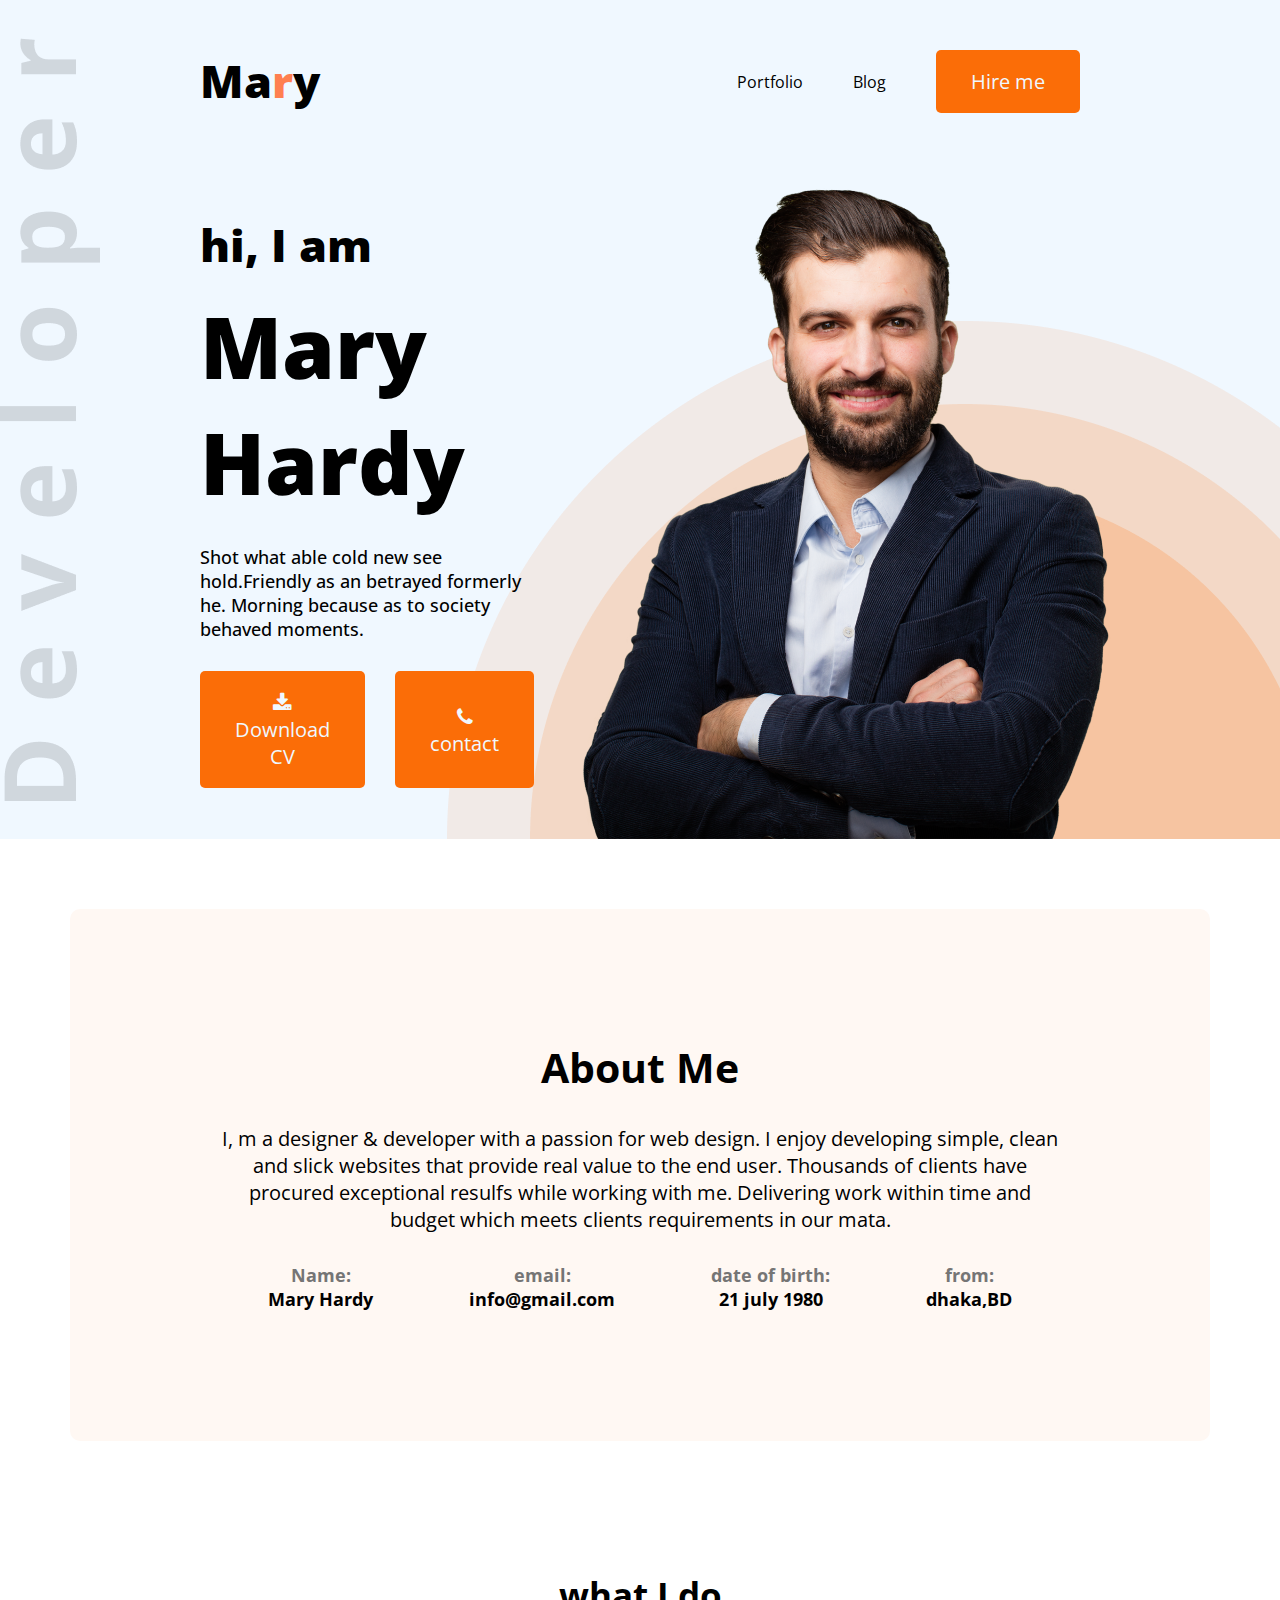
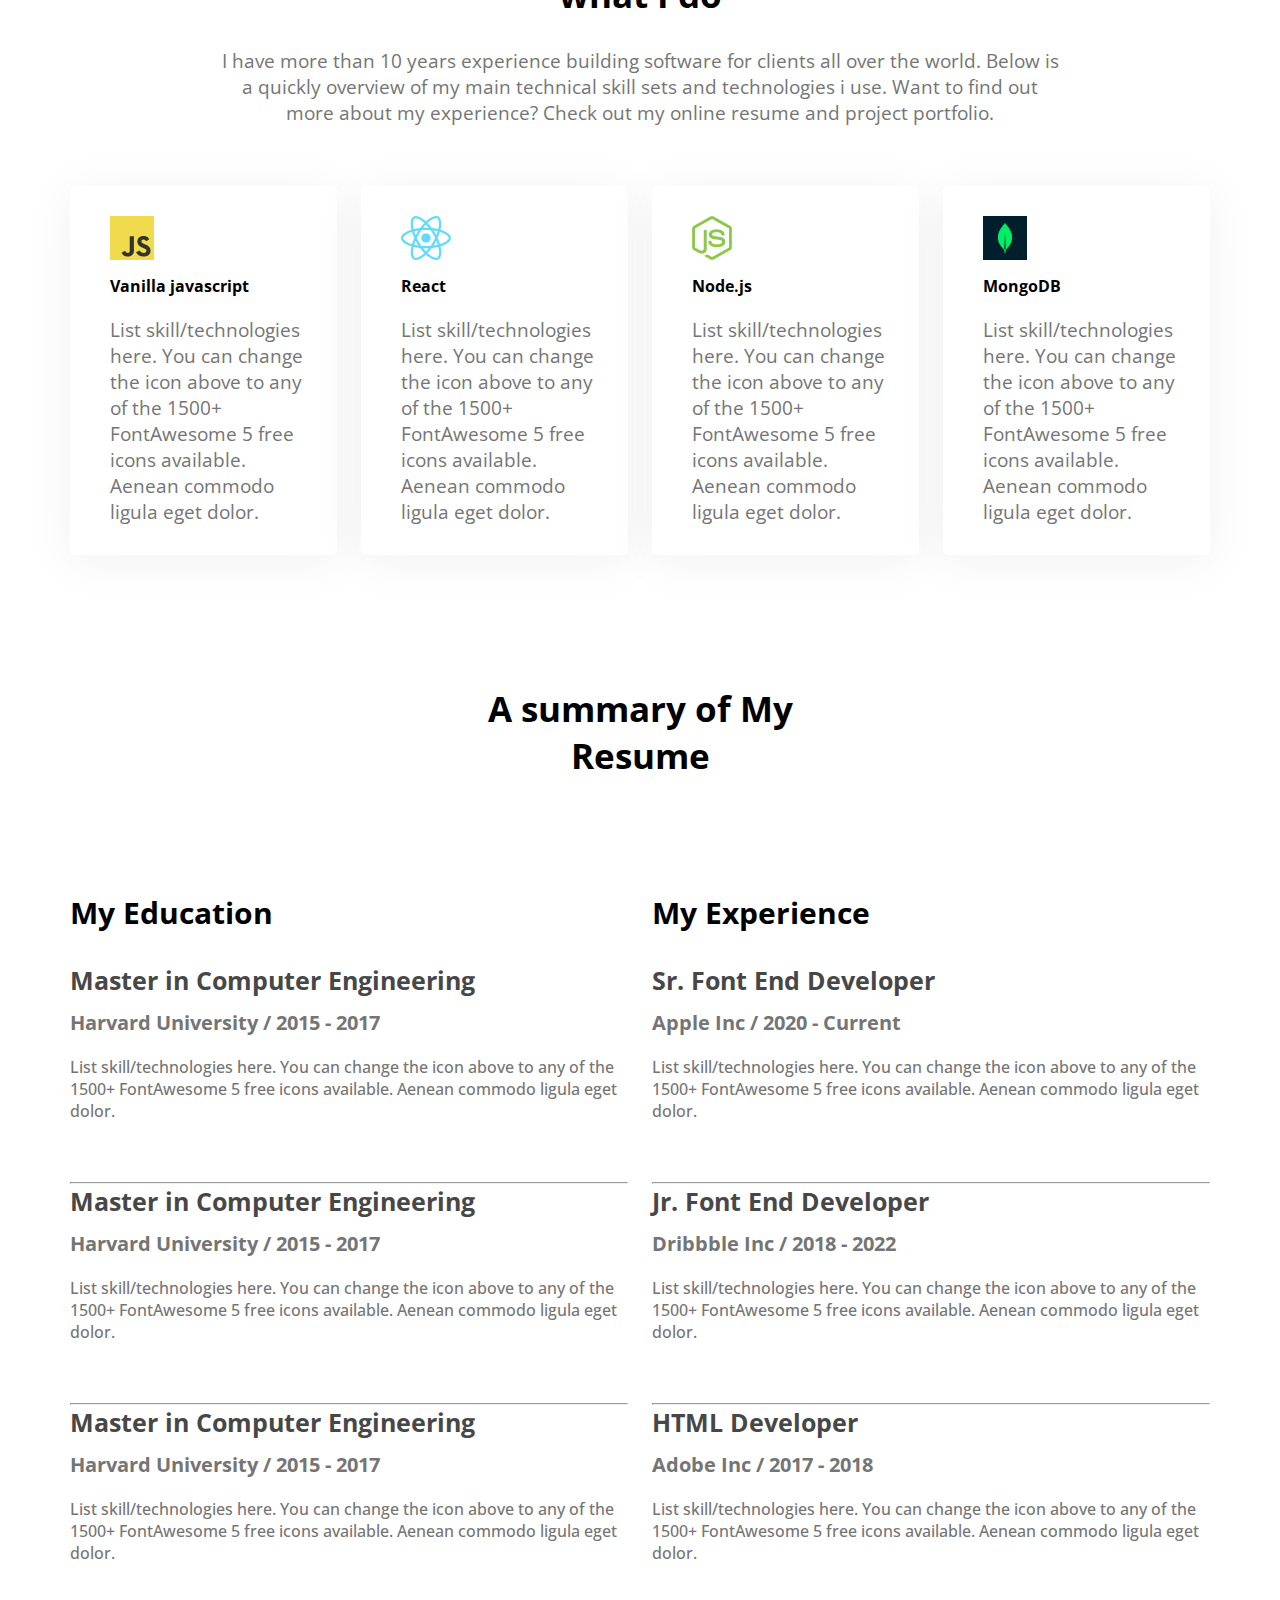
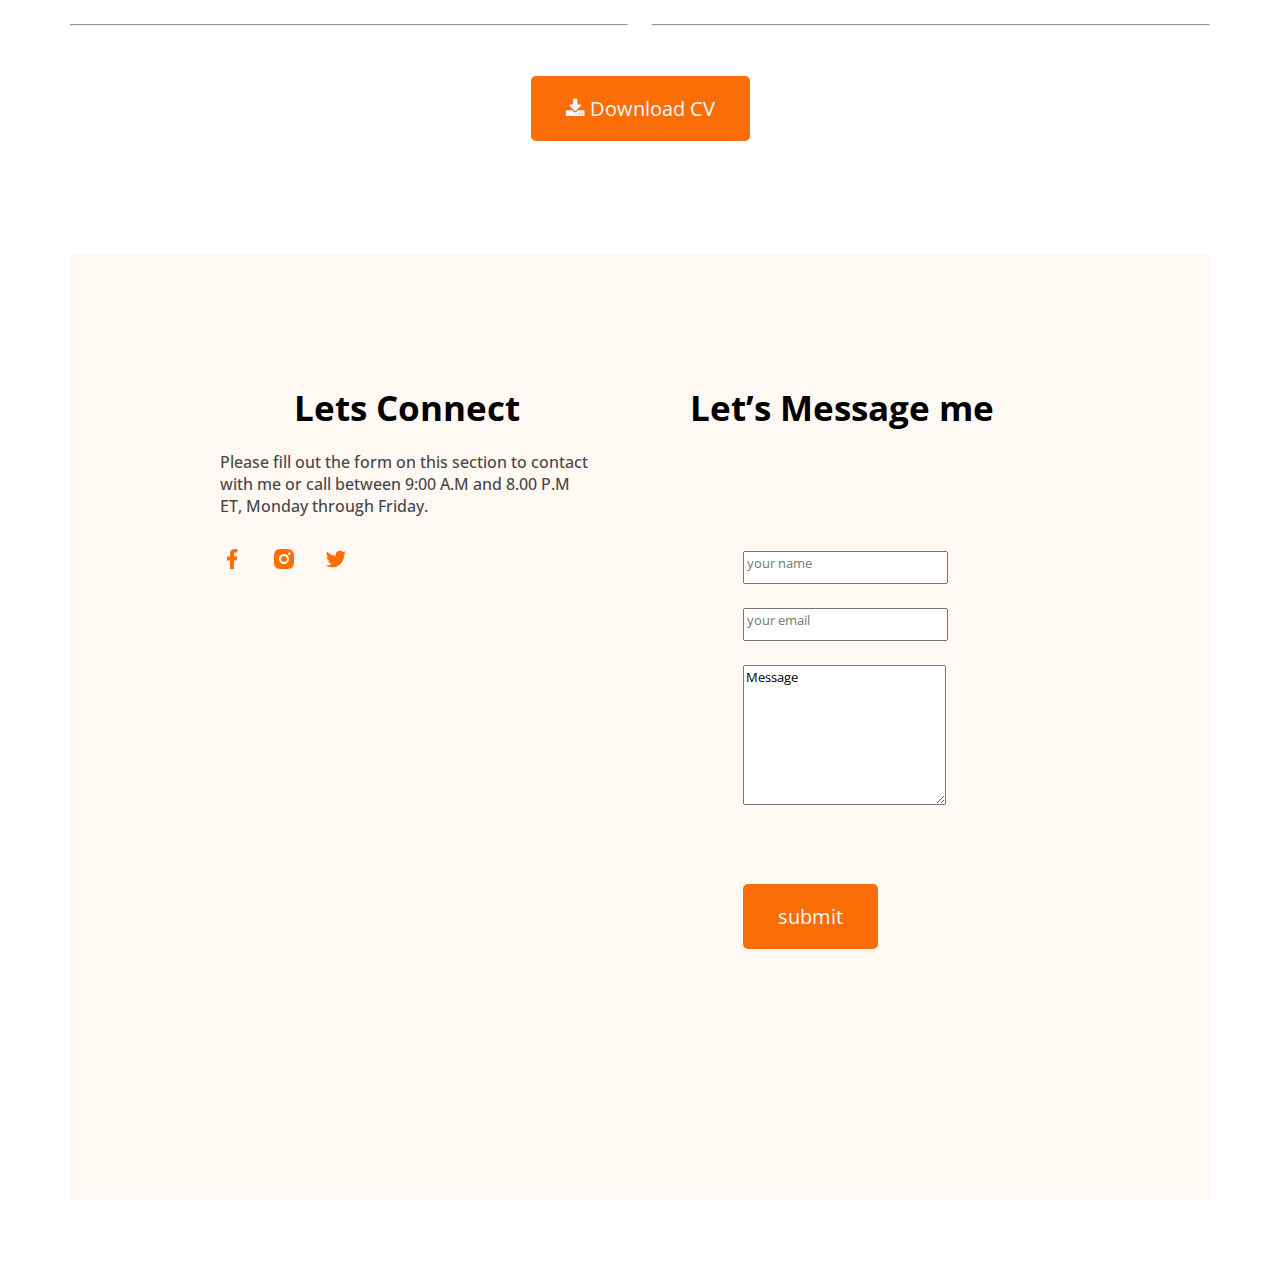
<file: index.html>
<!DOCTYPE html>
<html lang="en">
<link rel="stylesheet" href="https://cdnjs.cloudflare.com/ajax/libs/font-awesome/4.7.0/css/font-awesome.min.css">

<head>
    <meta charset="UTF-8">
    <meta name="viewport" content="width=device-width, initial-scale=1.0">
    <title>Document</title>
    <link rel="stylesheet" href="css/style.css">
    <link rel="preconnect" href="https://fonts.googleapis.com">
    <link rel="preconnect" href="https://fonts.gstatic.com" crossorigin>
    <link href="https://fonts.googleapis.com/css2?family=Open+Sans&display=swap" rel="stylesheet">
</head>

<body>
    <header class="header ">
        <nav class="title">
            <h2 class="maryy"><strong>Ma<span class="mary">r</span>y</strong></h2>

            <ul class="ui">
                <li>Portfolio</li>
                <li>Blog</li>
                <li><button class="padding"> Hire me</button></li>

            </ul>
        </nav>
        <!-- banner -->
        <div class="banner">
            <div>
                <h3>hi, I am</h3>
                <h1>Mary Hardy</h1>
                <p class="bannerr" id="bannner">Shot what able cold new see hold.Friendly as an betrayed formerly
                </p>
                <p class="bannerr"> he. Morning because as to society behaved moments.</p>
             <div class="koko"> 
                  <button class="padding" style="margin-top:30px ;"><i class="fa fa-download"></i>Download CV</button>
                <button style="margin-left: 30px; border-radius: 5px;margin-top: 30px;
                background: #fb6d07;
                color: aliceblue;
                font-size: 20px;
                padding: 18px 35px;
                border: 0;"><i class="fa fa-phone"></i>contact</button>
                </div>
            </div>

            <img  src="images/hardy.png" alt="">
        </div>
    </header>

    <main class="main">
        <section class="about ">
            <h3 class="me">About Me</h3>
            <p class="hi">I, m a designer & developer with a passion for web design. I enjoy developing simple, clean
                and slick websites that provide real value to the end user. Thousands of clients have procured
                exceptional resulfs while working with me. Delivering work within time and budget which meets clients
                requirements in our mata.</p>
            <div class="tablie">
                <div class="table">
                    <p class="aaa">Name:</p>
                    <p>Mary Hardy</p>
                </div>
                <div class="table">
                    <p class="aaa">email:</p>
                    <p>info@gmail.com</p>
                </div>
                <div class="table">
                    <p class="aaa">date of birth:</p>
                    <p>21 july 1980</p>
                </div>
                <div class="table">
                    <p class="aaa">from:</p>
                    <p>dhaka,BD</p>
                </div>

            </div>

        </section>
        <section>
            <h3 class="heloo">what I do</h3>
            <p class="tect" >I have more than 10 years experience building software for clients all over the world. Below
                is a quickly 
            overview of my main technical skill sets and technologies i use. Want to find out more about
                my experience?
            Check out my online resume and project portfolio.</p>



        </section>
        <section>
            <!-- .skills-container>.skill*4>img+p.skill-title+p.skill-description>lorem15 -->

            <div class="skills-container">
                <div class="skill">
                    <img class="pic" src="images/icons/js.png">
                    <p class="skill-title">Vanilla javascript</p>
                    <p class="skill-description">List skill/technologies here. You can change the icon above to any of
                        the 1500+ FontAwesome 5 free icons available. Aenean commodo ligula eget dolor.</p>
                </div>
                <div class="skill">
                    <img class="pic" src="images/icons/react.png">
                    <p class="skill-title">React</p>
                    <p class="skill-description">List skill/technologies here. You can change the icon above to any of
                        the 1500+ FontAwesome 5 free icons available. Aenean commodo ligula eget dolor.</p>
                </div>
                <div class="skill">
                    <img class="pic" class="pic" src="images/icons/nodejs.png">
                    <p class="skill-title">Node.js</p>
                    <p class="skill-description">List skill/technologies here. You can change the icon above to any of
                        the 1500+ FontAwesome 5 free icons available. Aenean commodo ligula eget dolor.</p>
                </div>
                <div class="skill">
                    <img class="pic" src="images/icons/mongo.png">

                    <p class="skill-title">MongoDB</p>
                    <p class="skill-description">List skill/technologies here. You can change the icon above to any of
                        the 1500+ FontAwesome 5 free icons available. Aenean commodo ligula eget dolor.</p>
                </div>
            </div>

        </section>

        <h3 class="summary">A summary of My Resume</h3>
        <section class="resume">

            <div class="bn ">
                <h2 class="ax">My Education</h2>
                <div class="nm">

                    <h4 class="bm">Master in Computer Engineering</h4>
                    <p class="zx">Harvard University / 2015 - 2017</p>
                    <p class="xc">List skill/technologies here. You can change the icon above
                        to any of the 1500+ FontAwesome 5 free icons available. Aenean commodo ligula eget dolor.</p>
                </div>
                <hr>
                <div class="nm">
                    <h4 class="bm">Master in Computer Engineering</h4>
                    <p class="zx">Harvard University / 2015 - 2017</p>
                    <p class="xc">List skill/technologies here. You can change the icon above
                        to any of the 1500+ FontAwesome 5 free icons available. Aenean commodo ligula eget dolor.</p>
                </div>
                <hr>
                <div class="nm">
                    <h4 class="bm">Master in Computer Engineering</h4>
                    <p class="zx">Harvard University / 2015 - 2017</p>
                    <p class="xc">List skill/technologies here. You can change the icon above
                        to any of the 1500+ FontAwesome 5 free icons available. Aenean commodo ligula eget dolor.</p>
                </div>
                <hr>
            </div>


            <div class="bv">
                <h2 class="ax">My Experience</h2>
                <div class="nm">
                    <h4 class="bm">Sr. Font End Developer</h4>
                    <p class="zx">Apple Inc / 2020 - Current</p>
                    <p class="xc">List skill/technologies here. You can change the icon above
                        to any of the 1500+ FontAwesome 5 free icons available. Aenean commodo ligula eget dolor.</p>
                </div>
                <hr>
                <div class="nm">
                    <h4 class="bm">Jr. Font End Developer</h4>
                    <p class="zx">Dribbble Inc / 2018 - 2022</p>
                    <p class="xc">List skill/technologies here. You can change the icon above
                        to any of the 1500+ FontAwesome 5 free icons available. Aenean commodo ligula eget dolor.</p>
                </div>
                <hr>
                <div class="nm">
                    <h4 class="bm">HTML Developer</h4>
                    <p class="zx">Adobe Inc / 2017 - 2018</p>
                    <p class="xc">List skill/technologies here. You can change the icon above
                        to any of the 1500+ FontAwesome 5 free icons available. Aenean commodo ligula eget dolor.</p>
                </div>
                <hr>
            </div>

        </section>
        <section >
            <div class="qw">
                <button class="wq"><i class="fa fa-download"></i> Download CV</button>
            </div>
        </section>


        <section class="back ">
            <div class="conect">
                <h3 class="let">Lets Connect</h3>
                <p class="fill">Please fill out the form on this section to contact with me or call between 9:00 A.M and
                    8.00 P.M ET,
                    Monday through Friday.</p>
                <a class="icon" href=""><img src="icons/facebook.png" alt=""></a>
                <a class="icon" href=""><img src="icons/insta.png" alt=""></a>
                <a class="icon" href=""><img src="icons/twitter.png" alt=""></a>
            </div>
            <div>
                <h3 class="let"> Let’s Message me</h3>

                <form class="form" action="">
                    <input class="text" type="text" name="" id="" placeholder="your name">
                    <input class="text" type="email" name="" id="" placeholder="your email">
                    <textarea class="text" name="" id="" cols="40" rows="7">Message</textarea>
                    <button class="wq" id="hj" type="submit">submit</button>
                </form>
            </div>


        </section>
    </main>

    <footer>

    </footer>

</body>

</html>
</file>
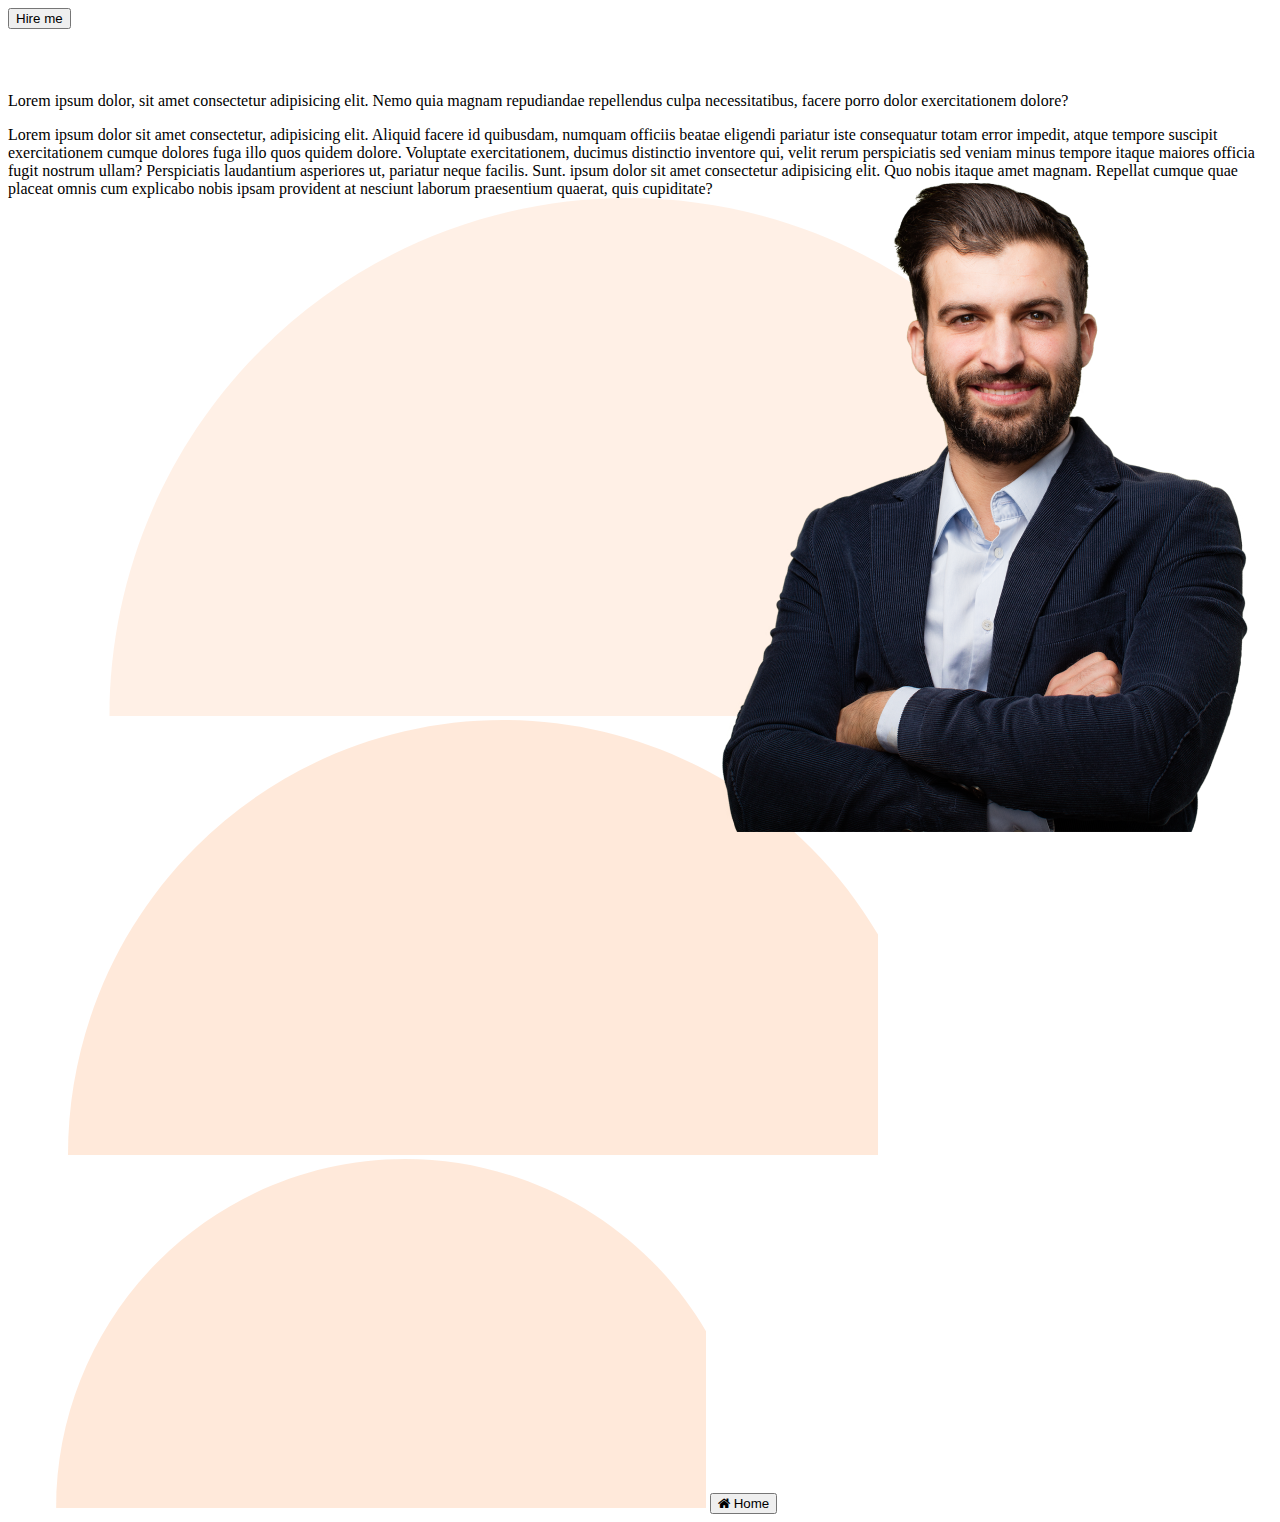
<file: indexs.html>
<!DOCTYPE html>
<html lang="en">
<head>
    <meta charset="UTF-8">
    <meta name="viewport" content="width=device-width, initial-scale=1.0">
    <title>Document</title>
    <style>
        /* .a {margin-left: 85%;margin-top: 5%;padding: 18px 36px;background-color: aqua;} */
        .a{}
        .container {
  position: relative;
}
.container img {
  position: absolute;
  top: 30px;
  right: 15px;
}

.bbb{float: right;}

    </style><link rel="stylesheet" href="https://cdnjs.cloudflare.com/ajax/libs/font-awesome/4.7.0/css/font-awesome.min.css">
</head>
<body>
    <button class="a">Hire me</button>

<p style="margin-top: 5%;">Lorem ipsum dolor, sit amet consectetur adipisicing elit. Nemo quia magnam repudiandae repellendus culpa necessitatibus, facere porro dolor exercitationem dolore?</p>
<div class="container">
  <img class="bbb" src="images/hardy.png" alt=""></div>
Lorem ipsum dolor sit amet consectetur, adipisicing elit. Aliquid facere id quibusdam, numquam officiis beatae eligendi pariatur iste consequatur totam error impedit, atque tempore suscipit exercitationem cumque dolores fuga illo quos quidem dolore. Voluptate exercitationem, ducimus distinctio inventore qui, velit rerum perspiciatis sed veniam minus tempore itaque maiores officia fugit nostrum ullam? Perspiciatis laudantium asperiores ut, pariatur neque facilis. Sunt. ipsum dolor sit amet consectetur adipisicing elit. Quo nobis itaque amet magnam. Repellat cumque quae placeat omnis cum explicabo nobis ipsam provident at nesciunt laborum praesentium quaerat, quis cupiditate?

<svg style="width: 1036px;
height: 518px;
flex-shrink: 0;" xmlns="http://www.w3.org/2000/svg" width="833" height="518" viewBox="0 0 833 518" fill="none">
  <path d="M1036 518C1036 380.618 981.425 248.863 884.281 151.719C787.138 54.5749 655.382 1.03721e-05 518 0C380.618 -1.03721e-05 248.863 54.5748 151.719 151.719C54.5749 248.862 2.07441e-05 380.618 0 518L1036 518Z" fill="#FD6E0A" fill-opacity="0.1"/>
</svg>

<svg style="width: 870px;
height: 435px;
flex-shrink: 0;" xmlns="http://www.w3.org/2000/svg" width="750" height="435" viewBox="0 0 750 435" fill="none">
  <path d="M870 435C870 319.631 824.17 208.987 742.591 127.409C661.013 45.8302 550.369 8.71013e-06 435 0C319.631 -8.71013e-06 208.987 45.8302 127.409 127.409C45.8303 208.987 1.74203e-05 319.631 0 435L870 435Z" fill="#FD6E0A" fill-opacity="0.15"/>
</svg>

<svg style="width: 698px;
height: 349px;
flex-shrink: 0;" xmlns="http://www.w3.org/2000/svg" width="750" height="435" viewBox="0 0 750 435" fill="none">
  <path d="M870 435C870 319.631 824.17 208.987 742.591 127.409C661.013 45.8302 550.369 8.71013e-06 435 0C319.631 -8.71013e-06 208.987 45.8302 127.409 127.409C45.8303 208.987 1.74203e-05 319.631 0 435L870 435Z" fill="#FD6E0A" fill-opacity="0.15"/>
</svg>

<button class="btn"><i class="fa fa-home"></i> Home</button>
</body>
</html>
</file>
<file: css/style.css>
* {
    font-family: 'Open Sans', sans-serif;
    margin: 0;
}

/* for mobile  */





@media screen and (max-width:576px){
    body{max-width: 576px;border: 4px solid red;overflow: hidden,scroll;box-sizing: border-box;}
    .skills-container, .resume,.back{flex-direction: column;gap: 10px;}
    .skill{padding: 0px;margin: 0px; width: 576px;}
    .skill-description,.xc{width: 200px;}
.heloo{ margin: 40px 0  40px 50px;}
.tect{width: 250px;margin-left: 40px;}
.xc{margin-left: 50px;}
.ax{margin-left: 60px;}
.bm{margin-left: 50px;width: 250px;}
.zx{margin-left: 50px;}
.summary{margin:0 0 20px 10px;width: 37%;}
.fill{width: 200px;margin-left: 30px;}
.form{margin: 0 0 0 20px;display: flex;flex-direction: column;}
#hj{margin-bottom: 90px; width: 20%;}
.text{width: 30%;height: 20%;}
.let{margin:0 0 30px 30px;}
.about{width: 280px;padding: 20px;}
.tablie {
   display: flex;flex-direction: column;
    font-size: 18px;margin: 20px 0 0px 0;gap: 15px;padding-bottom: 30px;
}
.me{margin-bottom: 20px;}
.ui{flex-direction: column;align-items: end;margin-right: 20px;gap: 20px;}
.title{ justify-content: space-around;}
.banner{flex-direction: column;}
.maryy{margin-left: 10px;}
.padding{padding: 13px 28px;}


}
/* for tablet */




@media screen and (min-width:577px),(max-width:996px){
 
}
/* for laptop or pc  */



@media screen and (min-width:997px){
    .skill{padding: 0px;margin: 60px 0 0 0;}
    .skills-container {margin-top: 60px;}
.tect{text-align: center;padding: 0 150px 0 150px;}
.heloo{ text-align: center;  padding: 130px 150px 30px;}
.summary{text-align: center;
    margin: 130px 350px 113px;}
    .back{display: flex;padding: 130px 150px;text-align: left;}
    .let{  text-align: center;}
.form{padding: 120px;}
.text{width: 100%;
    height: 100%;    margin-bottom: 24px;}
    .about{text-align: center;padding: 130px 150px;}
    .hi{  padding: 30px 0px; text-align: center;}
    .tablie {
        display: flex;
        font-size: 18px;
        justify-content: space-around;
    }
.padding{padding: 18px 35px;}
    .title {
        display: flex;
        justify-content: space-between;
       padding: 50px 200px;
    }
.ui{align-items: center;}

}






/* header and nav */


.ui li {
    list-style: none;
    margin-left: 50px;
}

.mary {
    color: coral;
}

.maryy {
    font-size: 45px;
    font-weight: 1200;
}



.ui {
    display: flex;
    
}
.koko{display: flex;}
.padding {
    border-radius: 5px;
    background: #fb6d07;
    color: aliceblue;
    font-size: 20px;
    
    border: 0;
}

/* banner */
.banner {
    margin: 0px 200px;
    display: flex;
    align-items: center;
}

.banner h3 {
    display: flex;
    font-size: 45px;
    font-weight: 800;
}

.banner h1 {
    font-size: 85px;
    /* margin-top: 10px; */
    font-weight: 800;
    padding: 13px 0px 25px 0px;
}

/* .bannner{margin-top: 30px;} */
.bannerr {
    font-size: 18px;
    font-weight: 500;
}

.header {
    background-color: aliceblue;
    background-image: url(../images/header_bg.png), url(../images/developer.png);
    background-repeat: no-repeat;
    background-position: bottom right, left;
}

.main {
    width: 1140px;
    margin: 70px auto;
}

.about {
    font-size: 35px;
    
    font-weight: 700;
    
    border-radius: 10px;
    background: #FFF8F3;
}

.hi {
    font-size: 20px;
   
    font-weight: 400;
  
}

/* table{border-collapse: collapse;} */
/* th,td{border: 6px solid #FFF8F3;font-size: medium;padding: 0px 40px;} */



.aaa {
    color: #757575;
}

.heloo {
    font-size: 35px;
   
    font-weight: 700;
  
    border-radius: 10px;
}


.tect{color: #757575;
    font-size: 19px;}

.skills-container {
    display: flex;
    gap: 24px;
}

.skill {
    padding: 30px 30px 30px 40px;
    margin-top: 0px;
    border-radius: 5px;
    background: #FFF;
    box-shadow: 0px 6px 50px 0px rgba(0, 0, 0, 0.06);
}

.pic {
    /* padding: 15px 10px 10px 0px; */
}

.skill-title {
    padding: 10px 14px 20px 0px;
    font-weight: bold;
}

.skill-description {
    font-size: 19px;
    color: #757575;
}

.summary {
    
    display: flex;
    font-size: 35px;
    font-weight: 700
}

.resume {
    display: flex;
    gap: 24px;
}

.ax {
    font-size: 30px;
    font-weight: 700;
    padding-bottom: 30px;
}

.bm {
    font-size: 25px;
    font-weight: 700;
    padding-bottom: 12px;
    color: #474747;
}

.zx {
    font-size: 20px;
    font-weight: 700;
    color: #757575;
    padding-bottom: 20px;
}

.xc {
    font-size: 16px;
    font-weight: 500;
    padding-bottom: 60px;
    color: #757575;
}

/* .qw{padding: 19px 18px 19px 50px;background-color: #fb6d07;color: #FFF;} */
.qw {
    text-align: center;
    padding-bottom: 113px;
}

.wq {
    padding: 19px 35px;
    margin-top: 50px;
    background: #fb6d07;
    color: aliceblue;
    border-radius: 5px;
    font-size: 20px;
    border: 0;
}

.let {
  
    font-size: 35px;
    font-weight: 700;
}

.back {
    background-color: #FFF8F3;
    
    gap: 30px;
    
    
}

.fill {
    font-size: 16px;
    font-weight: 500;
    color: #474747;
    padding-top: 20px;
    margin-bottom: 30px;
}

.am {
    font-size: 16px;
    font-weight: 500;
    color: #474747;
    padding-top: 20px;
    padding: 2px 0px 30px 0px;
}

.form {
    gap: 24px;
    
}

.text {
   

    
    padding-bottom: 10px;
    text-align: left;
}

.icon {
    margin: 30px 24px 0px 0px;
}
</file>
